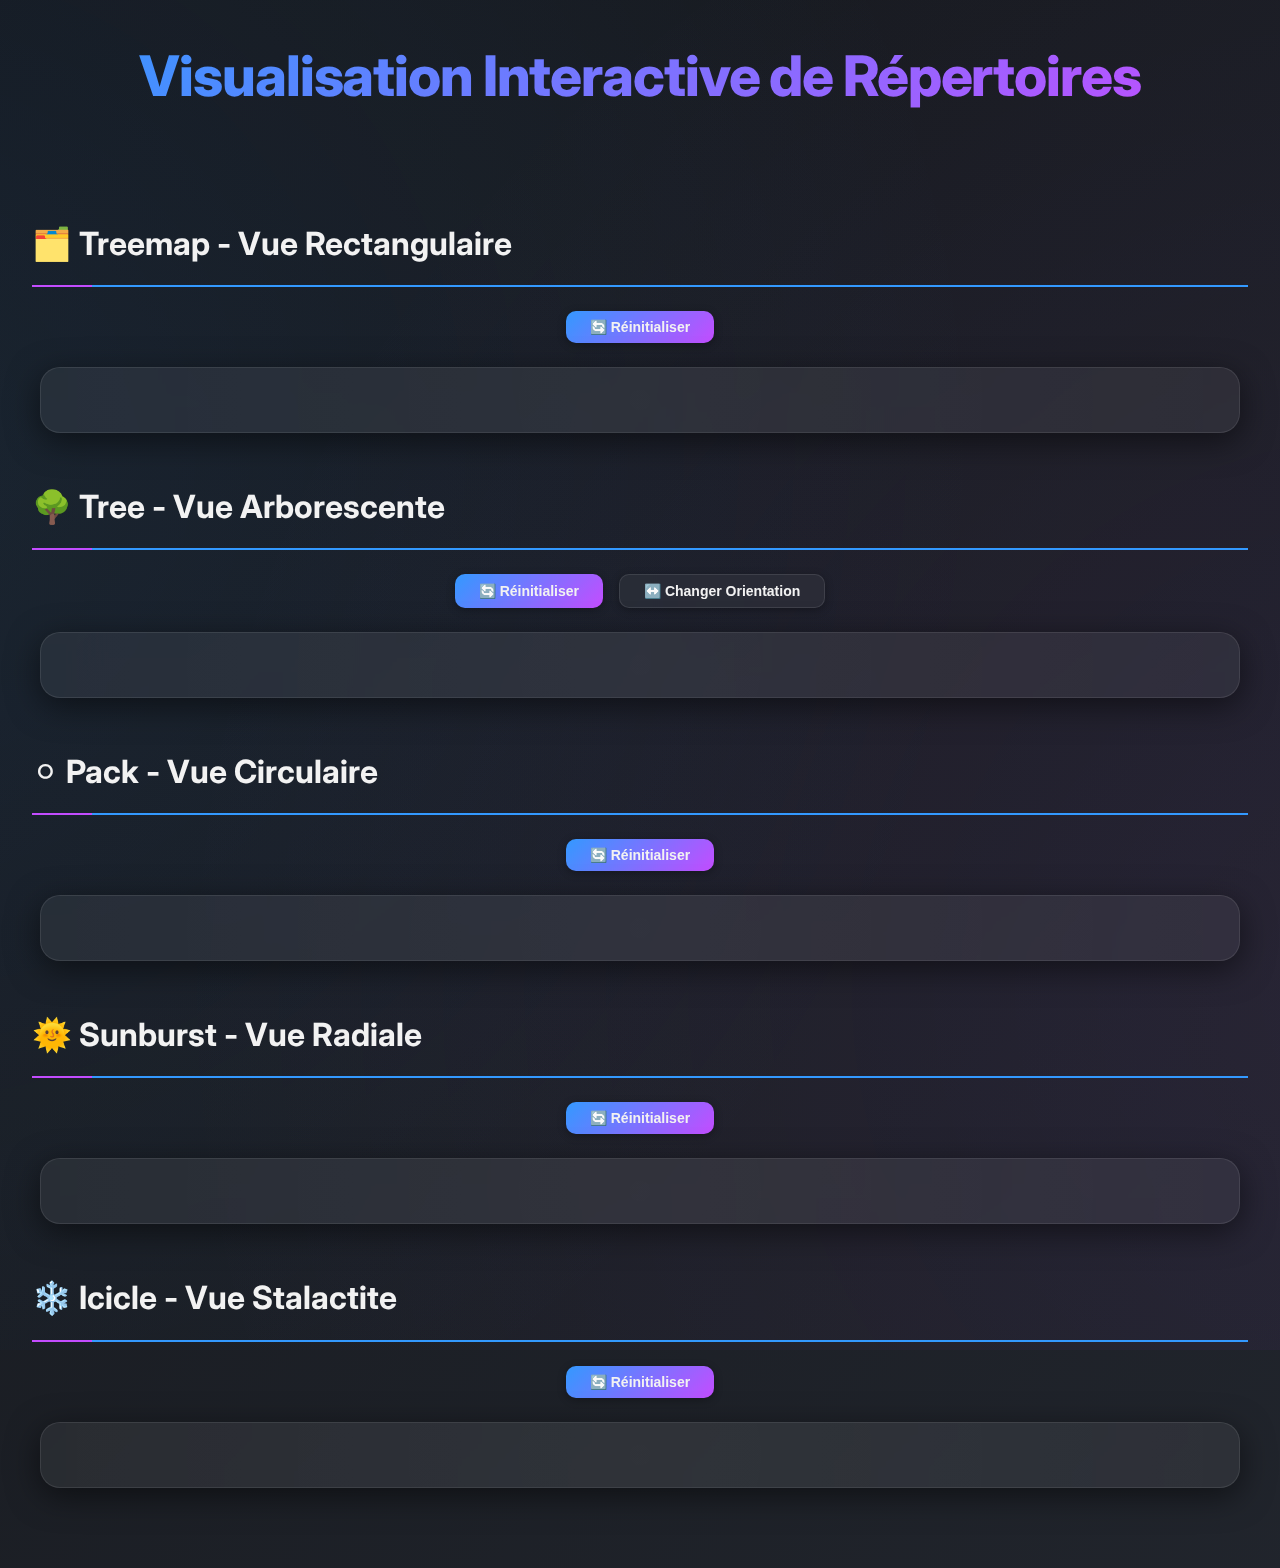
<file: index.html>
<!DOCTYPE html>
<html lang="fr">

<head>
    <meta charset="UTF-8">
    <meta name="viewport" content="width=device-width, initial-scale=1.0">
    <meta name="description"
        content="Visualisation interactive de structures de répertoires avec D3.js - Treemap, Tree, Pack, Sunburst et Icicle">
    <meta name="author" content="VisuJSON">
    <title>Visualisation Interactive de Répertoires | D3.js</title>

    <!-- Google Fonts -->
    <link rel="preconnect" href="https://fonts.googleapis.com">
    <link rel="preconnect" href="https://fonts.gstatic.com" crossorigin>
    <link href="https://fonts.googleapis.com/css2?family=Inter:wght@400;600;700;800&display=swap" rel="stylesheet">

    <!-- Styles -->
    <link rel="stylesheet" href="styles.css">

    <!-- D3.js Library -->
    <script src="https://d3js.org/d3.v7.min.js"></script>
</head>

<body>
    <!-- Main Header -->
    <header>
        <h1>Visualisation Interactive de Répertoires</h1>
    </header>

    <!-- Main Content -->
    <main>
        <!-- Statistics Section -->
        <section class="stats" id="stats-section">
            <!-- Stats will be dynamically populated -->
        </section>

        <!-- Visualization 1: Treemap -->
        <section>
            <h2>🗂️ Treemap - Vue Rectangulaire</h2>
            <div class="controls" id="treemap-controls">
                <button class="btn btn-primary" onclick="resetTreemap()">🔄 Réinitialiser</button>
            </div>
            <div id="treemap_container" class="viz-container"></div>
        </section>

        <!-- Visualization 2: Tree -->
        <section>
            <h2>🌳 Tree - Vue Arborescente</h2>
            <div class="controls" id="tree-controls">
                <button class="btn btn-primary" onclick="resetTree()">🔄 Réinitialiser</button>
                <button class="btn" onclick="toggleTreeOrientation()">↔️ Changer Orientation</button>
            </div>
            <div id="tree_container" class="viz-container"></div>
        </section>

        <!-- Visualization 3: Pack -->
        <section>
            <h2>⚪ Pack - Vue Circulaire</h2>
            <div class="controls" id="pack-controls">
                <button class="btn btn-primary" onclick="resetPack()">🔄 Réinitialiser</button>
            </div>
            <div id="pack_container" class="viz-container"></div>
        </section>

        <!-- Visualization 4: Sunburst -->
        <section>
            <h2>🌞 Sunburst - Vue Radiale</h2>
            <div class="controls" id="sunburst-controls">
                <button class="btn btn-primary" onclick="resetSunburst()">🔄 Réinitialiser</button>
            </div>
            <div id="sunburst_container" class="viz-container"></div>
        </section>

        <!-- Visualization 5: Icicle -->
        <section>
            <h2>❄️ Icicle - Vue Stalactite</h2>
            <div class="controls" id="icicle-controls">
                <button class="btn btn-primary" onclick="resetIcicle()">🔄 Réinitialiser</button>
            </div>
            <div id="icicle_container" class="viz-container"></div>
        </section>
    </main>

    <!-- Main Script -->
    <script src="main.js"></script>
</body>

</html>
</file>
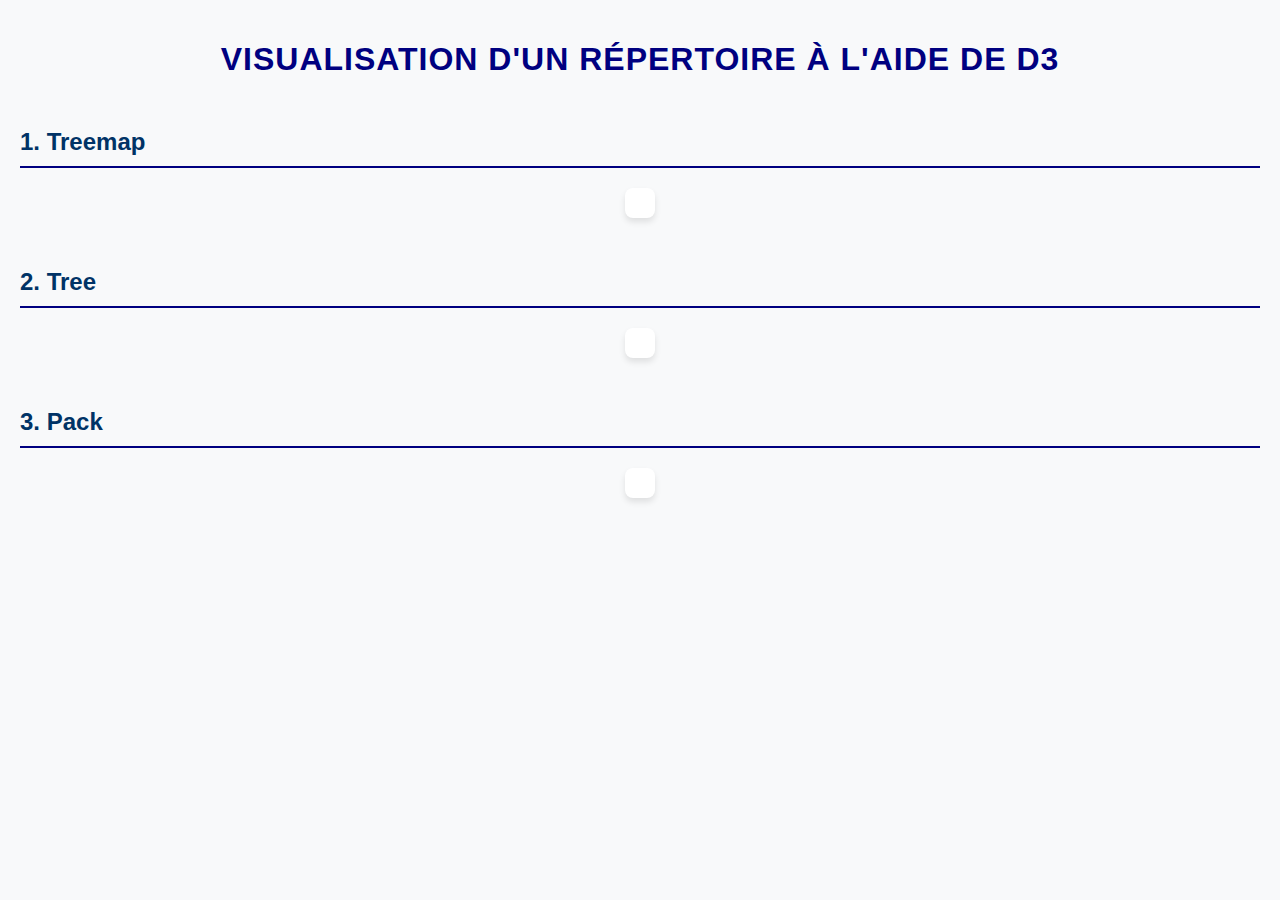
<file: src/Index.html>
<!DOCTYPE html>
<html lang="fr">
<head>
    <meta charset="UTF-8">
    <title>Visualisation de l'Arbre de Répertoire</title>
    <link rel="stylesheet" href="test.css">
    <script src="https://d3js.org/d3.v7.min.js"></script> 
</head>
<body>
    <h1>Visualisation d'un Répertoire à l'aide de D3</h1>
    
    <section>
            <h2>1. Treemap</h2>
            <div id="treemap_container" class="viz-container"></div>
        </section>

        <section>
            <h2>2. Tree</h2>
            <div id="tree_container" class="viz-container"></div>
        </section>

        <section>
            <h2>3. Pack</h2>
            <div id="pack_container" class="viz-container"></div>
        </section>

    <script src="main.js"></script>
</body>
</html>
</file>
<file: styles.css>
/* ==========================================
   MODERN DIRECTORY VISUALIZATION STYLES
   Dark Mode + Glassmorphism + Animations
   ========================================== */

/* === CSS VARIABLES === */
:root {
    /* Color Palette - Modern Dark Mode */
    --bg-primary: hsl(220, 15%, 10%);
    --bg-secondary: hsl(220, 15%, 15%);
    --bg-card: hsla(220, 15%, 20%, 0.6);
    --bg-card-hover: hsla(220, 15%, 25%, 0.8);
    
    /* Accents & Gradients */
    --accent-primary: hsl(210, 100%, 60%);
    --accent-secondary: hsl(280, 100%, 65%);
    --accent-tertiary: hsl(160, 100%, 50%);
    
    /* Text Colors */
    --text-primary: hsl(0, 0%, 95%);
    --text-secondary: hsl(0, 0%, 70%);
    --text-muted: hsl(0, 0%, 50%);
    
    /* Borders & Shadows */
    --border-subtle: hsla(0, 0%, 100%, 0.1);
    --shadow-sm: 0 2px 8px rgba(0, 0, 0, 0.3);
    --shadow-md: 0 4px 16px rgba(0, 0, 0, 0.4);
    --shadow-lg: 0 8px 32px rgba(0, 0, 0, 0.5);
    --shadow-glow: 0 0 40px rgba(66, 153, 225, 0.3);
    
    /* Glassmorphism */
    --glass-bg: rgba(255, 255, 255, 0.05);
    --glass-border: rgba(255, 255, 255, 0.1);
    --glass-blur: blur(10px);
    
    /* Transitions */
    --transition-fast: 0.2s ease;
    --transition-normal: 0.3s ease;
    --transition-slow: 0.5s ease;
    
    /* Spacing */
    --spacing-xs: 0.5rem;
    --spacing-sm: 1rem;
    --spacing-md: 1.5rem;
    --spacing-lg: 2rem;
    --spacing-xl: 3rem;
}

/* === GLOBAL RESET & BASE STYLES === */
* {
    margin: 0;
    padding: 0;
    box-sizing: border-box;
}

body {
    font-family: 'Inter', 'Segoe UI', system-ui, -apple-system, sans-serif;
    background: linear-gradient(135deg, var(--bg-primary) 0%, var(--bg-secondary) 100%);
    color: var(--text-primary);
    min-height: 100vh;
    padding: var(--spacing-lg);
    line-height: 1.6;
    overflow-x: hidden;
    position: relative;
}

/* Animated background gradient */
body::before {
    content: '';
    position: fixed;
    top: -50%;
    left: -50%;
    width: 200%;
    height: 200%;
    background: radial-gradient(
        circle at 20% 50%,
        hsla(210, 100%, 60%, 0.08) 0%,
        transparent 50%
    ),
    radial-gradient(
        circle at 80% 80%,
        hsla(280, 100%, 65%, 0.06) 0%,
        transparent 50%
    );
    animation: backgroundShift 20s ease infinite;
    pointer-events: none;
    z-index: 0;
}

@keyframes backgroundShift {
    0%, 100% { transform: translate(0, 0) rotate(0deg); }
    50% { transform: translate(-5%, -5%) rotate(5deg); }
}

/* === TYPOGRAPHY === */
h1 {
    font-size: clamp(2rem, 5vw, 3.5rem);
    font-weight: 800;
    text-align: center;
    margin-bottom: var(--spacing-xl);
    background: linear-gradient(135deg, var(--accent-primary), var(--accent-secondary));
    -webkit-background-clip: text;
    -webkit-text-fill-color: transparent;
    background-clip: text;
    letter-spacing: -0.02em;
    position: relative;
    z-index: 1;
    animation: fadeInDown 0.8s ease;
}

h2 {
    font-size: clamp(1.5rem, 3vw, 2rem);
    font-weight: 700;
    color: var(--text-primary);
    margin-bottom: var(--spacing-md);
    padding-bottom: var(--spacing-sm);
    border-bottom: 2px solid var(--accent-primary);
    position: relative;
    z-index: 1;
}

h2::after {
    content: '';
    position: absolute;
    bottom: -2px;
    left: 0;
    width: 60px;
    height: 2px;
    background: var(--accent-secondary);
    transition: width var(--transition-normal);
}

h2:hover::after {
    width: 120px;
}

/* === SECTIONS === */
section {
    margin-bottom: var(--spacing-xl);
    animation: fadeInUp 0.8s ease backwards;
    position: relative;
    z-index: 1;
}

section:nth-child(2) { animation-delay: 0.1s; }
section:nth-child(3) { animation-delay: 0.2s; }
section:nth-child(4) { animation-delay: 0.3s; }
section:nth-child(5) { animation-delay: 0.4s; }
section:nth-child(6) { animation-delay: 0.5s; }

/* === VISUALIZATION CONTAINERS === */
.viz-container {
    background: var(--glass-bg);
    backdrop-filter: var(--glass-blur);
    -webkit-backdrop-filter: var(--glass-blur);
    border: 1px solid var(--glass-border);
    border-radius: 20px;
    padding: var(--spacing-lg);
    margin: var(--spacing-md) auto;
    box-shadow: var(--shadow-lg);
    transition: all var(--transition-normal);
    position: relative;
    overflow: hidden;
    max-width: 1200px;
}

.viz-container::before {
    content: '';
    position: absolute;
    top: -50%;
    left: -50%;
    width: 200%;
    height: 200%;
    background: radial-gradient(
        circle,
        rgba(255, 255, 255, 0.03) 0%,
        transparent 70%
    );
    pointer-events: none;
    transition: transform var(--transition-slow);
}

.viz-container:hover {
    transform: translateY(-4px);
    box-shadow: var(--shadow-lg), var(--shadow-glow);
    border-color: rgba(255, 255, 255, 0.2);
}

.viz-container:hover::before {
    transform: translate(10%, 10%);
}

/* SVG Container Styling */
.viz-container svg {
    display: block;
    margin: 0 auto;
    border-radius: 12px;
    filter: drop-shadow(0 4px 12px rgba(0, 0, 0, 0.3));
}

/* === TOOLTIP === */
.tooltip {
    position: absolute;
    background: rgba(20, 20, 30, 0.95);
    backdrop-filter: blur(10px);
    -webkit-backdrop-filter: blur(10px);
    color: var(--text-primary);
    padding: var(--spacing-sm);
    border-radius: 12px;
    font-size: 0.875rem;
    pointer-events: none;
    z-index: 10000;
    display: none;
    border: 1px solid var(--glass-border);
    box-shadow: var(--shadow-md);
    min-width: 200px;
    animation: tooltipFadeIn 0.2s ease;
}

.tooltip strong {
    color: var(--accent-primary);
    font-weight: 600;
    display: inline-block;
    min-width: 80px;
}

.tooltip::before {
    content: '';
    position: absolute;
    top: -4px;
    left: 20px;
    width: 8px;
    height: 8px;
    background: rgba(20, 20, 30, 0.95);
    border-left: 1px solid var(--glass-border);
    border-top: 1px solid var(--glass-border);
    transform: rotate(45deg);
}

@keyframes tooltipFadeIn {
    from {
        opacity: 0;
        transform: translateY(-8px);
    }
    to {
        opacity: 1;
        transform: translateY(0);
    }
}

/* === D3 VISUALIZATION STYLES === */

/* Treemap Tiles */
.tile {
    cursor: pointer;
    transition: all var(--transition-fast);
    stroke-width: 1px;
}

.tile:hover {
    filter: brightness(1.2);
}

/* Tree/Pack Nodes */
.node circle {
    fill: var(--accent-primary);
    stroke: var(--text-primary);
    stroke-width: 2px;
    cursor: pointer;
    transition: all var(--transition-fast);
}

.node circle:hover {
    fill: var(--accent-secondary);
    r: 1.2;
    filter: drop-shadow(0 0 8px var(--accent-primary));
}

.node text {
    font-family: 'Inter', sans-serif;
    font-size: 11px;
    fill: var(--text-primary);
    pointer-events: none;
    text-shadow: 0 1px 4px rgba(0, 0, 0, 0.8);
}

/* Links */
.link {
    fill: none;
    stroke: var(--text-muted);
    stroke-width: 1.5px;
    opacity: 0.4;
    transition: all var(--transition-fast);
}

.link:hover {
    opacity: 0.8;
    stroke: var(--accent-primary);
}

/* Sunburst/Icicle paths */
.arc {
    cursor: pointer;
    transition: opacity var(--transition-fast);
}

.arc:hover {
    opacity: 0.8;
}

/* === CONTROLS & BUTTONS === */
.controls {
    display: flex;
    gap: var(--spacing-sm);
    margin-bottom: var(--spacing-md);
    flex-wrap: wrap;
    justify-content: center;
}

.btn {
    background: var(--glass-bg);
    backdrop-filter: var(--glass-blur);
    border: 1px solid var(--glass-border);
    color: var(--text-primary);
    padding: var(--spacing-xs) var(--spacing-md);
    border-radius: 10px;
    font-size: 0.875rem;
    font-weight: 600;
    cursor: pointer;
    transition: all var(--transition-fast);
    box-shadow: var(--shadow-sm);
}

.btn:hover {
    background: var(--bg-card-hover);
    border-color: var(--accent-primary);
    transform: translateY(-2px);
    box-shadow: var(--shadow-md);
}

.btn:active {
    transform: translateY(0);
}

.btn-primary {
    background: linear-gradient(135deg, var(--accent-primary), var(--accent-secondary));
    border: none;
}

.btn-primary:hover {
    filter: brightness(1.1);
    box-shadow: 0 4px 16px rgba(66, 153, 225, 0.4);
}

/* === STATS & INFO === */
.stats {
    display: grid;
    grid-template-columns: repeat(auto-fit, minmax(200px, 1fr));
    gap: var(--spacing-md);
    margin-bottom: var(--spacing-xl);
}

.stat-card {
    background: var(--glass-bg);
    backdrop-filter: var(--glass-blur);
    border: 1px solid var(--glass-border);
    border-radius: 16px;
    padding: var(--spacing-md);
    text-align: center;
    transition: all var(--transition-normal);
}

.stat-card:hover {
    transform: translateY(-4px);
    border-color: var(--accent-primary);
}

.stat-value {
    font-size: 2.5rem;
    font-weight: 800;
    background: linear-gradient(135deg, var(--accent-primary), var(--accent-tertiary));
    -webkit-background-clip: text;
    -webkit-text-fill-color: transparent;
    background-clip: text;
}

.stat-label {
    color: var(--text-secondary);
    font-size: 0.875rem;
    margin-top: var(--spacing-xs);
    text-transform: uppercase;
    letter-spacing: 0.05em;
}

/* === ANIMATIONS === */
@keyframes fadeInDown {
    from {
        opacity: 0;
        transform: translateY(-30px);
    }
    to {
        opacity: 1;
        transform: translateY(0);
    }
}

@keyframes fadeInUp {
    from {
        opacity: 0;
        transform: translateY(30px);
    }
    to {
        opacity: 1;
        transform: translateY(0);
    }
}

@keyframes pulse {
    0%, 100% { opacity: 1; }
    50% { opacity: 0.5; }
}

.loading {
    animation: pulse 1.5s ease infinite;
}

/* === RESPONSIVE DESIGN === */
@media (max-width: 768px) {
    body {
        padding: var(--spacing-md);
    }
    
    h1 {
        font-size: 2rem;
        margin-bottom: var(--spacing-lg);
    }
    
    .viz-container {
        padding: var(--spacing-md);
        border-radius: 16px;
    }
    
    .viz-container svg {
        max-width: 100%;
        height: auto;
    }
    
    .stats {
        grid-template-columns: 1fr;
    }
}

/* === ACCESSIBILITY === */
.sr-only {
    position: absolute;
    width: 1px;
    height: 1px;
    padding: 0;
    margin: -1px;
    overflow: hidden;
    clip: rect(0, 0, 0, 0);
    white-space: nowrap;
    border-width: 0;
}

/* Focus styles for keyboard navigation */
*:focus-visible {
    outline: 2px solid var(--accent-primary);
    outline-offset: 2px;
    border-radius: 4px;
}

/* === SCROLLBAR STYLING === */
::-webkit-scrollbar {
    width: 10px;
}

::-webkit-scrollbar-track {
    background: var(--bg-secondary);
}

::-webkit-scrollbar-thumb {
    background: var(--accent-primary);
    border-radius: 5px;
}

::-webkit-scrollbar-thumb:hover {
    background: var(--accent-secondary);
}
</file>
<file: src/test.css>
/* Styles de base */
body {
    font-family: 'Arial', sans-serif;
    background-color: #f8f9fa;
    margin: 0;
    padding: 20px;
    color: #333;
}

/* Titre */
h1 {
    text-align: center;
    color: #000080; 
    margin-bottom: 40px;
    text-transform: uppercase;
    letter-spacing: 1px;
}

h2 {
    color: #003366;
    border-bottom: 2px solid #000080;
    padding-bottom: 10px;
    margin-top: 50px;
}

.viz-container {
    background-color: white;
    border-radius: 8px;
    box-shadow: 0 4px 6px rgba(0,0,0,0.1);
    margin: 20px auto;
    padding: 15px;
    display: flex;
    justify-content: center;
    width: fit-content;
}

.tooltip {
    position: absolute;
    background: rgba(0, 0, 0, 0.85);
    color: white;
    padding: 10px;
    border-radius: 5px;
    font-size: 13px;
    pointer-events: none;
    z-index: 1000;
    display: none;
}

/* Styles D3 */
.node circle { fill: #4682B4; stroke: #fff; stroke-width: 2px; }
.node text { font: 12px sans-serif; }
.link { fill: none; stroke: #ccc; stroke-width: 1.5px; opacity: 0.6; }
.tile { cursor: pointer; }

/* Permet d'avoir un affichage plus fluide si l'utilisateur traverse la visualisation rapidement */
rect.tile {
    transition: fill 0.2s;
}
</file>
